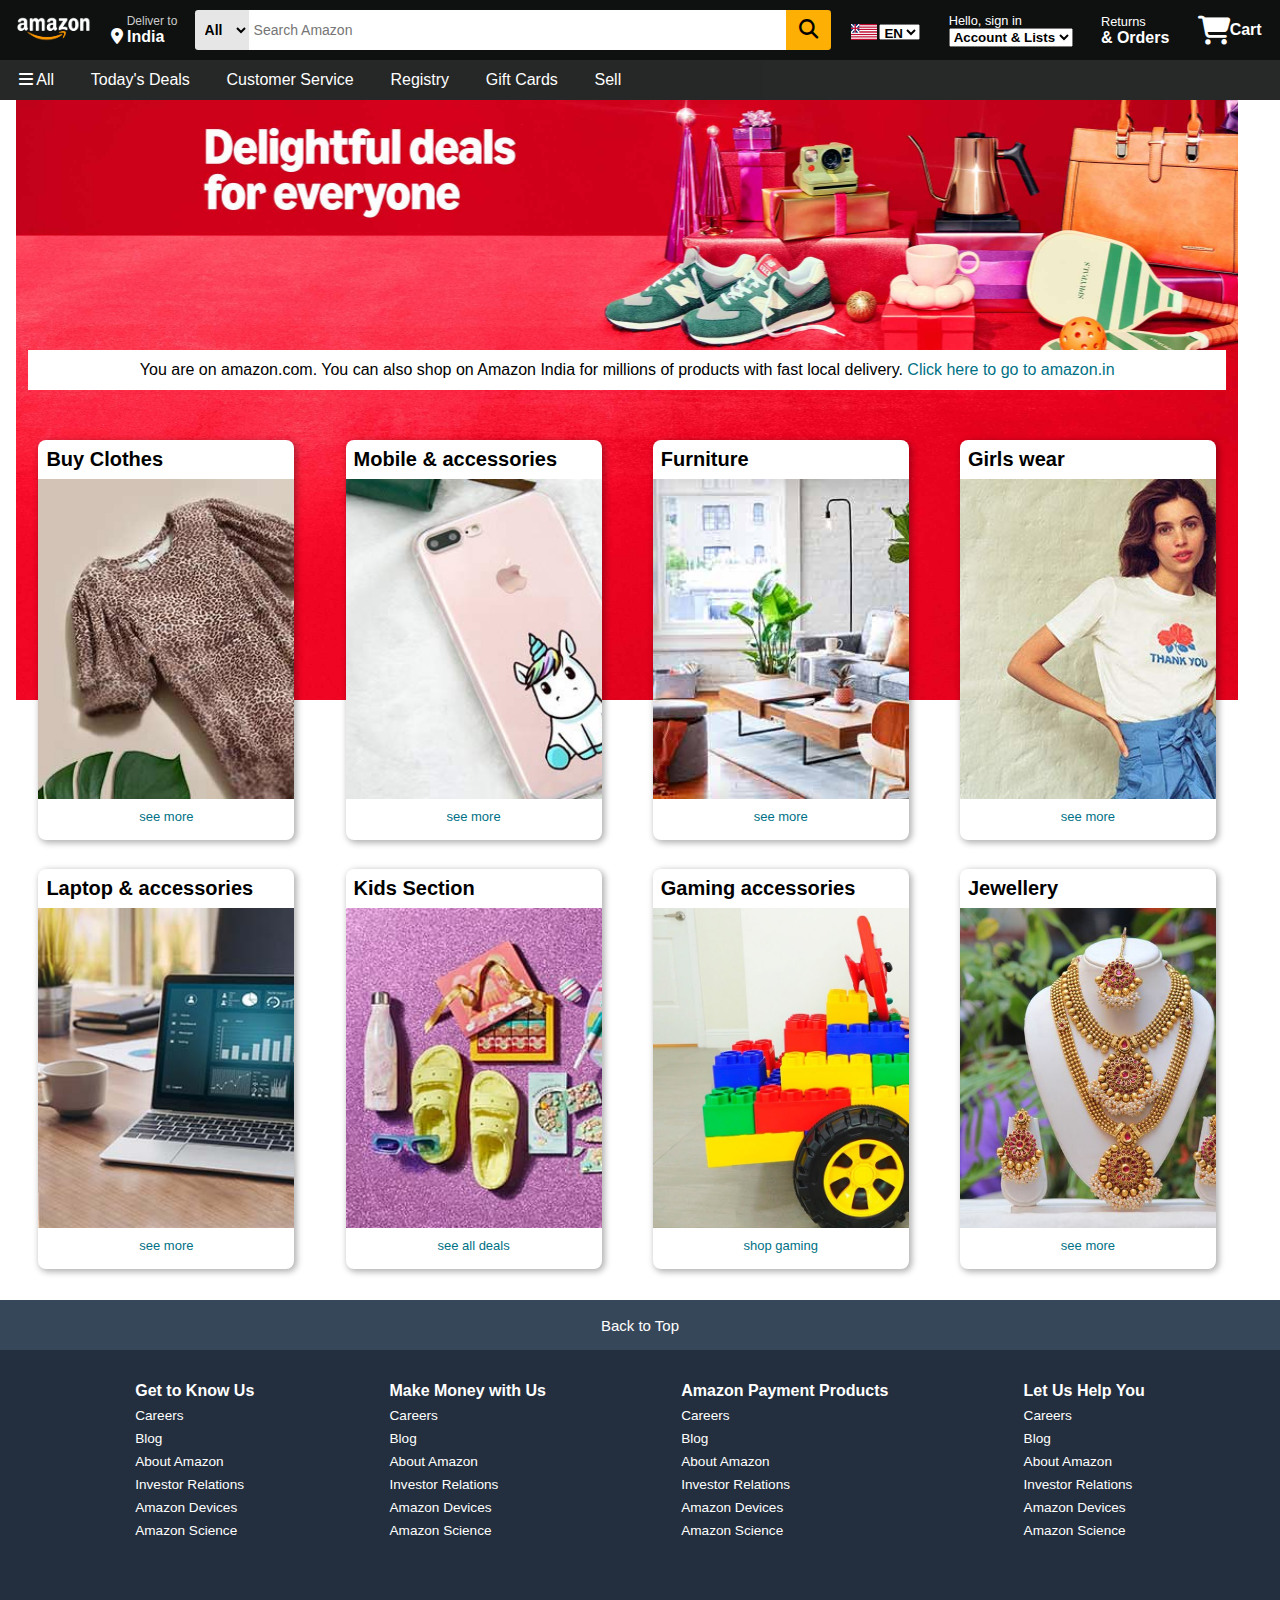
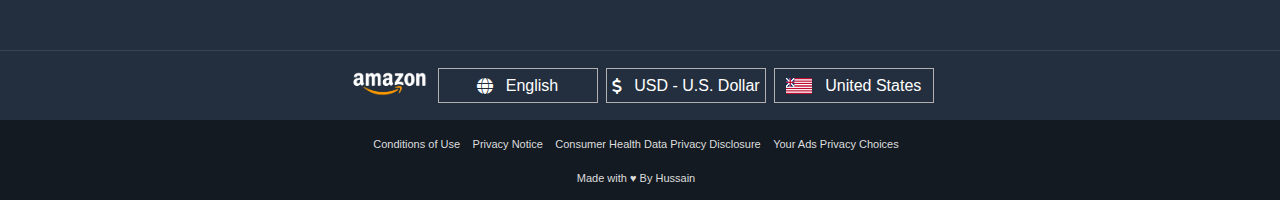
<file: index.html>
<!DOCTYPE html>
<html lang="en">
  <head>
    <meta charset="UTF-8" />
    <meta name="viewport" content="width=device-width, initial-scale=1.0" />
    <title>Amazone Clone</title>
    <link
      rel="stylesheet"
      href="https://cdnjs.cloudflare.com/ajax/libs/font-awesome/6.7.2/css/all.min.css"
      integrity="sha512-Evv84Mr4kqVGRNSgIGL/F/aIDqQb7xQ2vcrdIwxfjThSH8CSR7PBEakCr51Ck+w+/U6swU2Im1vVX0SVk9ABhg=="
      crossorigin="anonymous"
      referrerpolicy="no-referrer"
    />
    <link rel="stylesheet" href="style.css" />
  </head>
  <body>
    <header class="navbar">
      <div class="nav-logo border">
        <img src="./icons and images/logo.png" alt="logo" />
      </div>

      <div class="nav-deliver border">
        <p>Deliver to</p>
        <div class="nav-add">
          <i class="fa-solid fa-location-dot"></i>
          <span>India</span>
        </div>
      </div>

      <div class="nav-search">
        <select>
          <option>All</option>
        </select>
        <input type="text" placeholder="Search Amazon" />
        <div class="search-icon">
          <i class="fa-solid fa-magnifying-glass"></i>
        </div>
      </div>

      <div class="nav-country border">
        <img src="./icons and images/flag.png" alt="flag" />
        <select>
          <option>EN</option>
        </select>
      </div>

      <div class="nav-signin border">
        <p>Hello, sign in</p>
        <select>
          <option>Account & Lists</option>
        </select>
      </div>

      <div class="nav-return border">
        <p>Returns</p>
        <span>& Orders</span>
      </div>

      <div class="nav-cart border">
        <i class="fa-solid fa-cart-shopping"></i>
        <span>Cart</span>
      </div>
    </header>

    <div class="sub-header">
      <ul>
        <li style="color: white" class="border">
          <i class="fa-solid fa-bars"></i> <a href="#"> All</a>
        </li>
        <li><a href="#" class="border">Today's Deals</a></li>
        <li><a href="#" class="border">Customer Service</a></li>
        <li><a href="#" class="border">Registry</a></li>
        <li><a href="#" class="border">Gift Cards</a></li>
        <li><a href="#" class="border">Sell</a></li>
      </ul>
    </div>

    <main>
      <div class="hero-section">
        <div class="hero-msg">
          <p>
            You are on amazon.com. You can also shop on Amazon India for
            millions of products with fast local delivery.
            <a href="#">Click here to go to amazon.in</a>
          </p>
        </div>

        <div class="shop-section">
          <div class="box">
            <h2>Buy Clothes</h2>
            <div
              class="box-img"
              style="background-image: url('./icons and images/image2.jpg')"
            ></div>
            <a href="#">see more</a>
          </div>

          <div class="box">
            <h2>Mobile & accessories</h2>
            <div
              class="box-img"
              style="background-image: url('./icons and images/image3.jpg')"
            ></div>
            <a href="#">see more</a>
          </div>

          <div class="box">
            <h2>Furniture</h2>
            <div
              class="box-img"
              style="background-image: url('./icons and images/image4.jpg')"
            ></div>
            <a href="#">see more</a>
          </div>

          <div class="box">
            <h2>Girls wear</h2>
            <div
              class="box-img"
              style="background-image: url('./icons and images/image5.jpg')"
            ></div>
            <a href="#">see more</a>
          </div>

          <div class="box">
            <h2>Laptop & accessories</h2>
            <div
              class="box-img"
              style="background-image: url('./icons and images/image6.jpg')"
            ></div>
            <a href="#">see more</a>
          </div>

          <div class="box">
            <h2>Kids Section</h2>
            <div
              class="box-img"
              style="background-image: url('./icons and images/image7.jpg')"
            ></div>
            <a href="#">see all deals</a>
          </div>

          <div class="box">
            <h2>Gaming accessories</h2>
            <div
              class="box-img"
              style="background-image: url('./icons and images/image8.jpg')"
            ></div>
            <a href="#">shop gaming</a>
          </div>

          <div class="box">
            <h2>Jewellery</h2>
            <div
              class="box-img"
              style="background-image: url('./icons and images/image9.jpg')"
            ></div>
            <a href="#">see more</a>
          </div>
        </div>
      </div>
    </main>


    <footer>
       <div class="foot-panel1">
        <p>Back to Top</p>
       </div>

       <div class="foot-panel2">
        <ul>
            <p>Get to Know Us</p>
            <a href="#">Careers</a>
            <a href="#">Blog</a>
            <a href="#">About Amazon</a>
            <a href="#">Investor Relations</a>
            <a href="#">Amazon Devices</a>
            <a href="#">Amazon Science</a>

       </ul>

       <ul>
        <p>	
            Make Money with Us</p>
        <a href="#">Careers</a>
        <a href="#">Blog</a>
        <a href="#">About Amazon</a>
        <a href="#">Investor Relations</a>
        <a href="#">Amazon Devices</a>
        <a href="#">Amazon Science</a>

   </ul>

   <ul>
    <p>Amazon Payment Products</p>
    <a href="#">Careers</a>
    <a href="#">Blog</a>
    <a href="#">About Amazon</a>
    <a href="#">Investor Relations</a>
    <a href="#">Amazon Devices</a>
    <a href="#">Amazon Science</a>

</ul>

<ul>
    <p>Let Us Help You</p>
    <a href="#">Careers</a>
    <a href="#">Blog</a>
    <a href="#">About Amazon</a>
    <a href="#">Investor Relations</a>
    <a href="#">Amazon Devices</a>
    <a href="#">Amazon Science</a>

</ul>
       </div>

       <div class="foot-panel3">
        <div class="foot-logo">
            <img src="./icons and images/logo.png" alt="logo">
        </div>

        <div class="panel3-box">
            <i class="fa-solid fa-globe"></i>
            <p>English</p>
        </div>

        <div class="panel3-box">
            <i class="fa-solid fa-dollar-sign"></i>
            <p>USD - U.S. Dollar</p>
        </div>

        <div class="panel3-box">
             <img src="./icons and images/flag.png" alt="">
            <p> United States</p>
        </div>
       </div>

       <div class="foot-panel4">
        <ul>
            <a href="#">Conditions of Use</a>
            <a href="#">Privacy Notice</a>
            <a href="#">Consumer Health Data Privacy Disclosure</a>
            <a href="#">Your Ads Privacy Choices</a>
            
        </ul>
       <p> <a href="#">  Made with 	&#x2665 By Hussain</a> </p> 
       </div>
    </footer>
  </body>
</html>
</file>
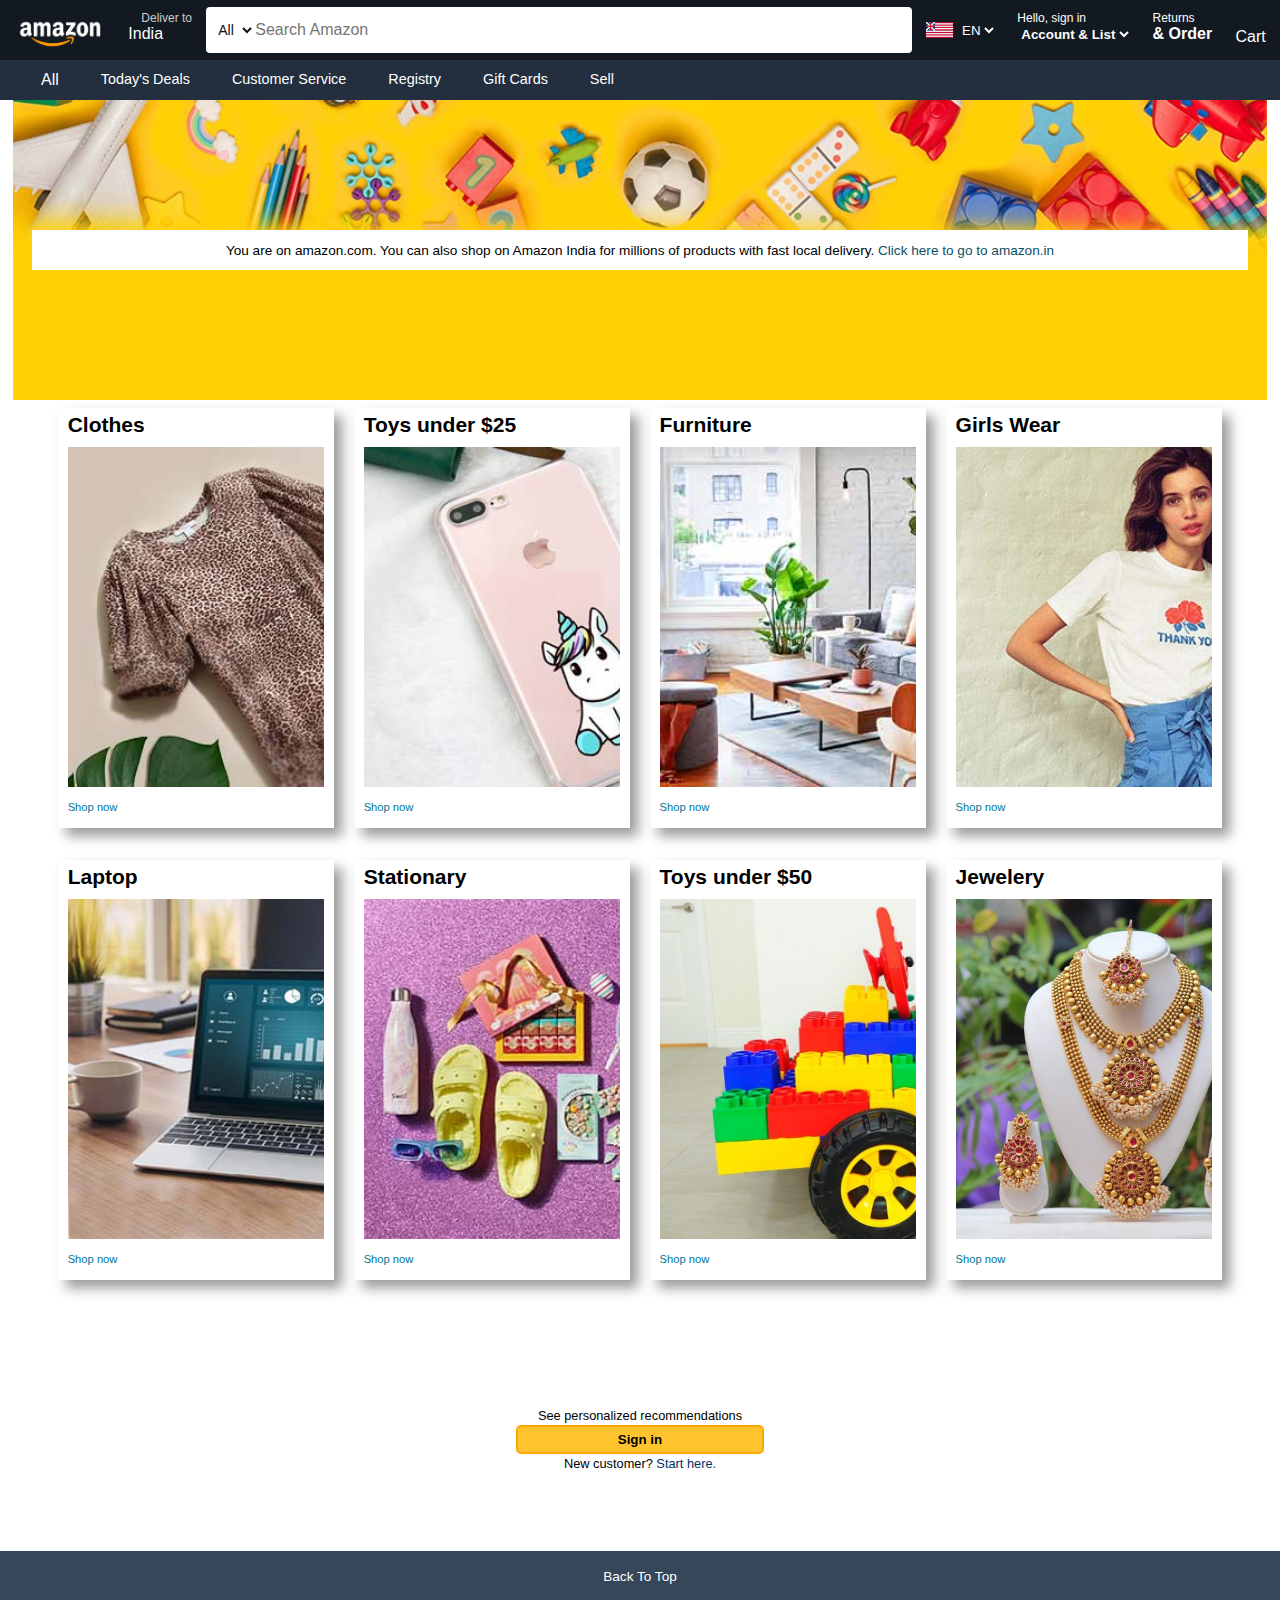
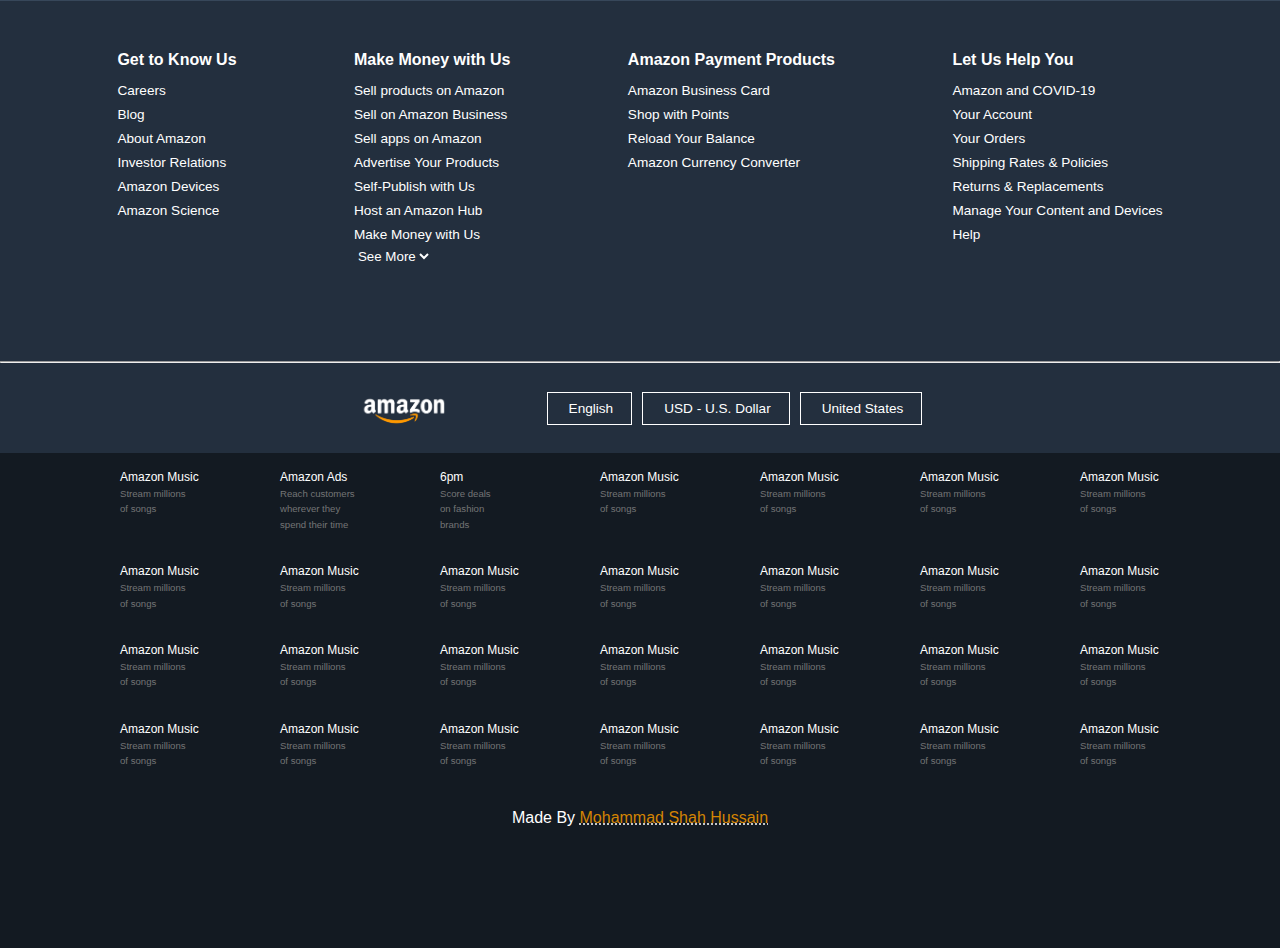
<file: icons and images/index.html>
<!DOCTYPE html>
<html lang="en">
<head>
    <meta charset="UTF-8">
    <meta name="viewport" content="width=device-width, initial-scale=1.0">
    <title>Amazon Clone</title>
    <link rel="stylesheet" href="style.css">
    <link rel="stylesheet" href="https://cdnjs.cloudflare.com/ajax/libs/font-awesome/6.5.2/css/all.min.css" integrity="sha512-SnH5WK+bZxgPHs44uWIX+LLJAJ9/2PkPKZ5QiAj6Ta86w+fsb2TkcmfRyVX3pBnMFcV7oQPJkl9QevSCWr3W6A==" crossorigin="anonymous" referrerpolicy="no-referrer" />
</head>


<body>


    <div class="container"> 

    <!-- header............................. -->
    <header> 
        <div class="navbar "> 

            <div class="logo border">
                <img src="logo.png" alt="logo"  >
             </div>

             <div class="box2 border">
                <p id="del"> Deliver to </p>

                <div class="location"> 
                    <i class="fa-solid fa-location-dot"></i>
                    <p>India</p>
                </div>
                
             </div>


             <div class="box3 ">

                <div class="left"> 
                    <select> 
                        <option value="all">  All </option>
                      
                    </select>
    
                    <input type="search" placeholder="Search Amazon">
                </div>
                 

                <div class="nav-icon">
                    <i class="fa-solid fa-magnifying-glass"></i>
                </div>

             </div>

             <div class="box4 border">
                <img src="flag.png" alt="flag">
                <select> 
                    <option value="EN"> EN</option>
                </select>
             </div>


             <div class="box5 border">
                <p>Hello, sign in</p>
                <select> 
                    <option value="Account"> Account & List</option>
                </select>
             </div>


             <div class="box6 border">
                <p > Returns     </p>
                <span >& Order </span>
                
             </div>

             <div class="cart border">
                <i class="fa-solid fa-cart-shopping"></i>
                <p>Cart</p>
             </div>
             
        </div>
        
    <div class="top-pannel1"> 

        <div class="box-all border2"> 
            <i class="fa-solid fa-bars"></i>
            <p>All</p> 
        </div>
      
        <a href="" class="border2">Today's Deals</a>
        <a href="" class="border2">Customer Service</a>
        <a href="" class="border2">Registry</a>
        <a href="" class="border2">Gift Cards</a>
        <a href="" class="border2"> Sell  </a>


</div>
    </header>

<!-- Hero Section......................................... -->


    <div class="hero-section">
        
        <div class="top-pannel2">
            <p>You are on amazon.com. You can also shop on Amazon India for millions of products with fast local delivery. <a href="">Click here to go to amazon.in</a></p>
        </div>

    </div>




    <!-- Content Section .......................... -->


    <div class="content-sec">


    <div class="content-box">

        <p>Clothes</p>

        <div class="product-img"> 

        </div>

        <a href="#"> Shop now</a>
    </div>



    <div class="content-box">

        <p>Toys under $25</p>

        <div class="product-img " style="background-image: url('image3.jpg');"> 

        </div>

        <a href="#"> Shop now</a>
    </div>

    <div class="content-box">

        <p>Furniture</p>

        <div class="product-img " style="background-image: url('image4.jpg');"> 

        </div>

        <a href="#"> Shop now</a>
    </div>

    <div class="content-box">

        <p>Girls Wear</p>

        <div class="product-img " style="background-image: url('image5.jpg');"> 

        </div>

        <a href="#"> Shop now</a>
    </div>


    <div class="content-box">

        <p>Laptop</p>

        <div class="product-img " style="background-image: url('image6.jpg');"> 

        </div>

        <a href="#"> Shop now</a>
    </div>

    <div class="content-box">

        <p>Stationary</p>

        <div class="product-img " style="background-image: url('image7.jpg');"> 

        </div>

        <a href="#"> Shop now</a>
    </div>

    <div class="content-box">

        <p>Toys under $50</p>

        <div class="product-img " style="background-image: url('image8.jpg');"> 

        </div>

        <a href="#"> Shop now</a>
    </div>

    <div class="content-box">

        <p>Jewelery</p>

        <div class="product-img " style="background-image: url('image9.jpg');"> 

        </div>

        <a href="#"> Shop now</a>
    </div>

    

    </div>



<div class="bottom-pannel">
    <p>See personalized recommendations</p>
    <button  >Sign in </button>
    <p>New customer? <a href="#">Start here. </a></p>
</div>



<div class="navFooterBackToTop">
    <p> Back To Top</p>
</div>


</div>

<footer> 
    <div class="footer-pannel1">

        <div class="foot-container1">
         
      
        <!-- list 1 -->
        <ul>
            <p>Get to Know Us</p>
                <li>Careers </li>
                <li>Blog </li>
                <li>About Amazon </li>
                <li>Investor Relations </li>
                <li>Amazon Devices </li>
                <li>Amazon Science </li>
        </ul>

<!-- list2   -->

        <ul>
            <p>Make Money with Us</p>
                <li>Sell products on Amazon </li>
                <li>Sell on Amazon Business </li>
                <li>Sell apps on Amazon</li>
                <li>Advertise Your Products </li>
                <li>Self-Publish with Us </li>
                <li> Host an Amazon Hub</li>
                <li>  Make Money with Us</li>
                <select> <option value="#">See More </option></select>
        </ul>

        <!-- list3 -->

        <ul>
            <p>Amazon Payment Products</p>
                <li>Amazon Business Card </li>
                <li>Shop with Points </li>
                <li>Reload Your Balance</li>
                <li> Amazon Currency Converter </li>
                 
        </ul>

        <!-- List 4 -->

        <ul>
            <p>Let Us Help You</p>
                <li>Amazon and COVID-19 </li>
                <li> Your Account </li>
                <li>Your Orders </li>
                <li>Shipping Rates & Policies </li>
                <li>Returns & Replacements </li>
                <li>Manage Your Content and Devices </li>
                <li>Help</li>
        </ul>


        </div>

    </div>

  <hr>

    <div class="footer-pannel2">

         
            <img  class="foot-logo" src="logo.png" alt="logo">
         

        <div class="foot-lang ">

            <div class="language footbox-border">
                <i class="fa-solid fa-globe"></i>
                <p>English</p>
            </div>

            <div class="dolar footbox-border">
                <i class="fa-solid fa-dollar-sign"></i>
                <p>   USD - U.S. Dollar  </p>
            </div>

            <div class="country footbox-border">
                <i class="fa-brands fa-usps"></i>
                <p>United States</p>
            </div>
        </div>

    </div>

    <div class="footer-pannel3">

<!-- Link Container 1............................................. -->


        <div class="link-container1">
         
      
            <!-- link1  -->

            <div class="link">
                <a href="#"> Amazon Music <br> <span> Stream millions <br> of songs </span> </a>
            </div>

            <!-- link2  -->
             
            <div class="link">
                <a href="#">   Amazon Ads  <br> <span> Reach customers <br> wherever they <br> spend their time </span> </a>
            </div>

            <!-- link3  -->
             
            <div class="link">
                <a href="#">   6pm  <br> <span> Score deals <br> on fashion  <br> brands </span> </a>
            </div>

            <!-- link4  -->
             
            <div class="link">
                <a href="#"> Amazon Music <br> <span> Stream millions <br> of songs </span> </a>
            </div>

              <!-- link5  -->
             
              <div class="link">
                <a href="#"> Amazon Music <br> <span> Stream millions <br> of songs </span> </a>
            </div>

            <!-- link6  -->
             
            <div class="link">
                <a href="#"> Amazon Music <br> <span> Stream millions <br> of songs </span> </a>
            </div>

            <!-- link7  -->
             
            <div class="link">
                <a href="#"> Amazon Music <br> <span> Stream millions <br> of songs </span> </a>
            </div>



        </div>


        <!-- Link Container 2.................................. -->


        <div class="link-container1">
         
      
            <!-- link1  -->

            <div class="link">
                <a href="#"> Amazon Music <br> <span> Stream millions <br> of songs </span> </a>
            </div>

            <!-- link2  -->
             
            <div class="link">
                <a href="#"> Amazon Music <br> <span> Stream millions <br> of songs </span> </a>
            </div>

            <!-- link3  -->
             
            <div class="link">
                <a href="#"> Amazon Music <br> <span> Stream millions <br> of songs </span> </a>
            </div>

            <!-- link4  -->
             
            <div class="link">
                <a href="#"> Amazon Music <br> <span> Stream millions <br> of songs </span> </a>
            </div>

              <!-- link5  -->
             
              <div class="link">
                <a href="#"> Amazon Music <br> <span> Stream millions <br> of songs </span> </a>
            </div>

            <!-- link6  -->
             
            <div class="link">
                <a href="#"> Amazon Music <br> <span> Stream millions <br> of songs </span> </a>
            </div>

            <!-- link7  -->
             
            <div class="link">
                <a href="#"> Amazon Music <br> <span> Stream millions <br> of songs </span> </a>
            </div>



        </div>



<!-- Link Container 3................................................. -->



        <div class="link-container1">
         
      
            <!-- link1  -->

            <div class="link">
                <a href="#"> Amazon Music <br> <span> Stream millions <br> of songs </span> </a>
            </div>

            <!-- link2  -->
             
            <div class="link">
                <a href="#"> Amazon Music <br> <span> Stream millions <br> of songs </span> </a>
            </div>

            <!-- link3  -->
             
            <div class="link">
                <a href="#"> Amazon Music <br> <span> Stream millions <br> of songs </span> </a>
            </div>

            <!-- link4  -->
             
            <div class="link">
                <a href="#"> Amazon Music <br> <span> Stream millions <br> of songs </span> </a>
            </div>

              <!-- link5  -->
             
              <div class="link">
                <a href="#"> Amazon Music <br> <span> Stream millions <br> of songs </span> </a>
            </div>

            <!-- link6  -->
             
            <div class="link">
                <a href="#"> Amazon Music <br> <span> Stream millions <br> of songs </span> </a>
            </div>

            <!-- link7  -->
             
            <div class="link">
                <a href="#"> Amazon Music <br> <span> Stream millions <br> of songs </span> </a>
            </div>



        </div>




        <!-- Link Container 4................................................. -->



        <div class="link-container1">
         
      
            <!-- link1  -->

            <div class="link">
                <a href="#"> Amazon Music <br> <span> Stream millions <br> of songs </span> </a>
            </div>

            <!-- link2  -->
             
            <div class="link">
                <a href="#"> Amazon Music <br> <span> Stream millions <br> of songs </span> </a>
            </div>

            <!-- link3  -->
             
            <div class="link">
                <a href="#"> Amazon Music <br> <span> Stream millions <br> of songs </span> </a>
            </div>

            <!-- link4  -->
             
            <div class="link">
                <a href="#"> Amazon Music <br> <span> Stream millions <br> of songs </span> </a>
            </div>

              <!-- link5  -->
             
              <div class="link">
                <a href="#"> Amazon Music <br> <span> Stream millions <br> of songs </span> </a>
            </div>

            <!-- link6  -->
             
            <div class="link">
                <a href="#"> Amazon Music <br> <span> Stream millions <br> of songs </span> </a>
            </div>

            <!-- link7  -->
             
            <div class="link">
                <a href="#"> Amazon Music <br> <span> Stream millions <br> of songs </span> </a>
            </div>



        </div>


        <div class="foot-pannel4">
            <p>Made By <span>Mohammad Shah Hussain </span>  </p>
        </div>

    </div>


    
</footer>

</body>
</html>
</file>
<file: style.css>
* {
  margin: 0;
  padding: 0;
  box-sizing: border-box;
  /* color: white; */
  font-family: sans-serif, Arial, Helvetica, sans-serif;
  text-decoration: none;
}

.navbar {
  height: 60px;
  background-color: #0f1111;
  display: flex;
  justify-content: space-evenly;
  align-items: center;
}

/* Box-1 */

.nav-logo {
  padding: 0.1rem;
  display: flex;
  align-items: center;
}
.nav-logo img {
  height: 45px;
}

.border {
  border: 2px solid transparent;
}

.border:hover {
  border: 2px solid white;
}

.nav-logo:hover {
  cursor: pointer;
}

/* Box-2*************** */

.nav-deliver {
  height: 50px;
  padding: 0 5px;
  display: flex;
  flex-direction: column;
  justify-content: center;
  /* align-items: center; */
}

.nav-deliver p {
  margin-left: 1rem;
  font-size: 12px;
  color: #cccccc;
}

.nav-deliver span {
  font-size: 1rem;
  font-weight: 700;
  color: white;
}

.nav-deliver i {
  color: white;
}

.nav-deliver:hover {
  cursor: pointer;
}

/* Box-3*************** */

.nav-search {
  display: flex;
  align-items: center;
  width: 50vw;
  height: 40px;
  display: flex;
  border: 2px solid transparent;
  border-radius: 5px;
  /* padding: 5px; */
  transition: all 0.2s ease;
}

/* Highlight the border when any child (select or input) is focused */
.nav-search:focus-within {
  border-color: rgb(255, 162, 0);
}

/* Styling for the select element */
.nav-search select {
  border: none;
  outline: none;
  font-size: 14px;
  /* padding: 5px; */

  background-color: #e6e6e6;
  width: 54px;
  height: 40px;
  border-top-left-radius: 0.2rem;
  border-bottom-left-radius: 0.2rem;
  padding: 0 6px;
  /* border-right: 1px solid black; */
}

/* Styling for the input element */
.nav-search input {
  flex: 1;
  border: none;
  outline: none;
  padding: 0 5px;
  font-size: 14px;
  height: 40px;
}

/* Styling for the search icon */
.nav-search .search-icon {
  height: 40px;
  width: 45px;
  display: flex;
  align-items: center;
  justify-content: center;
  background-color: rgb(254, 175, 4);
  color: rgb(0, 0, 0);
  cursor: pointer;

  border-top-right-radius: 0.2rem;
  border-bottom-right-radius: 0.2rem;
}

.search-icon i {
  font-size: 1.2rem;
}

/* Box-4*********** */

.nav-country {
  color: white;
  display: flex;
  align-items: end;
  gap: 2px;
  height: 40px;
  padding: 0 0.5rem;
  padding-bottom: 0.5rem;
}

.nav-country img,
.nav-country select {
  /* width: 1.5rem; */
  height: 1rem;
}

/* Box*5---------------- */
.nav-signin {
  color: white;
  height: 50px;
  display: flex;
  flex-direction: column;
  justify-content: center;
  padding: 0 0.5rem;
}

.nav-signin p {
  font-size: 0.8rem;
}

select {
  font-weight: 700;
}

/* Box-6 ***************** */

.nav-return {
  color: white;
  height: 50px;
  display: flex;
  flex-direction: column;
  justify-content: center;
  padding: 0 0.5rem;
}

.nav-return p {
  font-size: 0.8rem;
}

span {
  font-weight: 700;
}

/* Box-7************* */

.nav-cart {
  color: white;
  height: 50px;
  display: flex;
  align-items: center;
  padding: 0 0.5rem;
}

.nav-cart i {
  font-size: 1.8rem;
}

select:hover,
.search-icon:hover,
.nav-country:hover,
.nav-return:hover,
.nav-cart:hover {
  cursor: pointer;
  opacity: 95%;
}

.nav-search:hover {
  box-shadow: 2px 2px 2px 0px rgba(255, 208, 0, 0.4);
}

/* Sub-header */

.sub-header {
  height: 40px;
  background-color: #0f1111;
  opacity: 90%;
  display: flex;
 
  align-items: center;
}
.sub-header ul {
  max-width: 50vw;
  flex-grow: 1;
  display: flex;
  justify-content: space-evenly;
  align-items: center;
}

.sub-header li {
  display: inline;
  padding: .5rem 1rem;
  
}

.sub-header a {
  color: white;
  height: 36px;
  display: inline;
   
}


.hero-msg{
    display: inline;
    width: 98%;
    background-color: white;
    color: black;
    height: 40px;
    display: flex;
    justify-content: center;
    align-items: center;
    position: relative;
    z-index: 100;
    top: 250px;
    
            left: 50%; /* Move the element to the center of the container */
            transform: translateX(-50%);
    
}

.hero-msg a{
    color: #007185;
}





/* Hero Section****************** */

main {
  width: 98vw;
  text-align: center;
  background-color: #ffffff;
  padding: 0 1rem;
  /* margin-bottom: 2rem; */
  margin-bottom: 300px;
}

.hero-section {
    background-image: url("./icons and images/HERO.jpg");
    background-size:cover ;
    background-repeat: no-repeat;
    background-position: center;
    background-color: #e3e6e6;
    height: 600px;
    /* margin-bottom: 2rem; */
 
}

 


/* Shop Section */

.shop-section{
    display: flex;
    flex-wrap: wrap;
    justify-content: space-evenly;
    align-items: center;
    /* position: relative;
    top: 300px; */
    margin-top: 300px;
    gap: 1.8rem;
}

.box{
    width: 20vw;
    height: 400px;
    background-color: rgb(255, 255, 255);
      box-shadow: 2px 2px 6px 1px rgba(0, 0, 0, 0.3);
    border-radius: .5rem;
    transition: all .2s ease-in-out;
}

.box:hover{
    scale: 1.02;
  
}

.box h2{
    margin: .5rem 0;
    text-align: left;
    margin-left: .5rem;
    font-size: 20px;
}


.box-img{
    background-size: cover;
    width: 100%;
    height: 80%;
    margin: .5rem 0;
    
}

.box a{
    font-size: 13px;
    color: #007185;
     
}


/* Footer */
footer{
    margin-top: 600px;
}

.foot-panel1{
    
    height: 50px;
    background-color: #37475a;
    display: flex;
    justify-content: center;
    align-items: center;
    font-size: 15px;
    color: white;
}

.foot-panel1:hover{
    opacity: 95%;
    cursor: pointer;
}

.foot-panel2{
    height: 300px;
    background-color: #232f3e;
    display: flex;
    justify-content: space-evenly;
    

}

.foot-panel2 ul{
    margin-top: 2rem;
    display: flex;
    flex-direction: column;
     
}

.foot-panel2 a  {
    color: white;
    font-size: 0.85rem;
    margin-top: .5rem;
}
.foot-panel2 p{
    color: white;
    font-weight: 700;
}

.foot-panel3{
    border-top: 1px solid rgba(255, 255, 255, 0.1);
    background-color: #232f3e;
    display: flex;
    justify-content: center;
    align-items: center;
    height: 70px;
    gap: .5rem;
}

.foot-logo {
    padding: 0.1rem;
    display: flex;
    align-items: center;
  }
  .foot-logo img {
    height: 45px;
  }

  .panel3-box{
    width: 10rem;
    height: 2.2rem;
    border: 1px solid rgb(178, 176, 176);
    display: flex;
    justify-content: center;
    align-items: center;
    gap: .8rem;
    color: white;
  }

  .panel3-box img {
    
    height: 1rem;
  }

   .panel3-box:hover, .foot-logo img:hover {
    cursor: pointer;
  }


  .foot-panel4{
    height: 80px;
    background-color: #131a22;
    display: flex;
    flex-direction: column;
    justify-content: center;
    align-items: center;
    gap: 1rem;
  }

  .foot-panel4 a{
    color: #dddddd;
    font-size: 11px;
    margin-right: .5rem;
  }
</file>
<file: icons and images/style.css>
*{
    margin: 0;
    padding: 0;
    text-decoration: none;
    font-family: Arial, Helvetica, sans-serif;
    box-sizing: border-box;
}

.container {
    width: 100vw;
    display: flex;
    flex-direction: column;
    align-items: center;
}

.navbar {
    height: 60px;
    width: 100vw;
    background-color: #131921;
    display: flex;
    justify-content: space-evenly;
    align-items: center;
}
 

.border {
    border: 1.5px solid transparent;
    height: 50px;
    padding: 5px;
}

.border:hover {
    border: 1.5px solid white;
    cursor: pointer;
}




.logo img {
    height: 50px;
    
}


#del {
    color: #cccccc;
    font-size: 12px;
    margin-left: 18px;
   
}
.location {
    display: flex;
    color: white;
}

.location i {
    padding-right: 5px;
}


.box3 {
    height: 40px;
    background-color: rgb(255, 255, 255);
    width: 700px;
    display: flex;
    align-items: center;
    border-radius: 4px;
    justify-content: space-between;
    box-sizing: content-box;
     
   
}

.left {
    display: flex;
}

.box3 select {
    border: none;
    height: 35px;
    color: #0f1111;
    padding: 5px;
    font-size: 14px;
    border-top-left-radius: 4px;
    border-bottom-left-radius: 4px;
}

.box3 input {
    height: 35px;
    width: 600px;
    border: none;
    font-size: 1rem;
}

.box3 select:hover {
 cursor: pointer;
}

input:focus {
    outline : none;  
}


.nav-icon {
    height: 40px;
    width: 45px;   
    background-color: #ffffff;
    display: flex;
    justify-content: center;
    align-items: center;
    border-top-right-radius: 4px;
    border-bottom-right-radius: 4px;
     
     

}

.nav-icon:hover {
    background-color: #d48402;
    transition-duration: 100ms;
    transition: ease-in-out
}

.nav-icon i {
    font-size: 1.4rem;  
    
}

.box4 {
    display: flex;
    align-items: center;
    gap: 5px;
}


.box4  img {

    height: 1rem;
    

}


select {
    border: none;
    color: white;
    background-color: transparent;
}


.box3, .nav-icon {
     
    border: 3px solid transparent;
     
    
     
}

.box3:hover {
     
    border: 3px solid #d48402;
    border-radius: 06px;
    cursor: pointer;
    
     
}


.box5 p, .box6 p  {
    color: white;
    font-size: 0.75rem;
}


.box5 select {
    font-weight: 700;
    


}

.box6 section  {
    color: white;
}

.box6 span {
    color: white;
    font-weight: 700;
}

 

 .cart {
    display: flex;
    color: white;
    align-items: center;
    justify-content: center;
    gap: .2rem;
    
 }


 .cart i {
    font-size: 1.8rem;
 }

 .cart p {
    align-self:last baseline;
    margin-bottom: .2rem;
 }


 .top-pannel1{
    height: 40px;
    background-color: #232f3e;
    display: flex;
    align-items: center;
     
 }

 .box-all {
    display: flex;
    align-items: center;
    gap: 5px;
  
        margin-left: 30px;
    
 }


 .box-all p {
     color: white;
 }


  .top-pannel1 a {
    margin-left: 30px;
    color: white;
    font-size: 0.9rem;
 }

 .top-pannel1 i {
    
    color: white;
    font-size: 0.9rem;
 }


 .border2 {
    border: 1.5px solid transparent;
    height: 30px;
    padding: 5px;
}

.border2:hover {
    border: 1.5px solid white;
    cursor: pointer;
}
 


/* Hero Section.................................... */

.hero-section {
    height: 300px;
    width: 98vw;
    background-image: url("image1.jpg");
    background-size: cover;
    background-position: center;
    padding: 0 15px;
    display: flex;
    justify-content: center;
    align-items: center;

 
    
}

.top-pannel2 {
    height: 40px;
    width: 95vw;
    background-color: rgb(255, 255, 255);
   
   
  display: flex;
  justify-content: center;
  align-items: center;
    
}


.top-pannel2 a {

    color: RGB(11 80 101);
    font-size: .85rem;
}


.top-pannel2 p {
    font-size: .85rem;
}


/* Content Section..................................... */


.content-sec{
    width: 94vw;
    display: flex;
    justify-content: space-evenly;
    flex-wrap: wrap;
    margin-top: .5rem;
    margin-bottom: 1rem;
}

.content-box{
    height: 420px;
    width: 23%;
    box-shadow: 8px 8px 12px rgba(0, 0, 0, 0.4);
   
    padding: 5px 10px;
    margin-bottom: 2rem;
    
   
    }


    .product-img{
        background-image: url("image2.jpg");
        background-size: cover;
        
        height: 340px;
        width: 100%;
        margin: 10px 0;
        
       
    }

    .content-box a{
        color: RGB(4 117 152);
        font-size: 0.7rem;
      
        margin: 5px 0;
        
        
    }


    .content-box p{
        font-size: 21px;
        font-weight: 700;
      
        
    }


    


    .bottom-pannel {
        text-align: center;
        margin : 80px 0;
         
    }
 

    .bottom-pannel a {
        color: #002e66;
        font-size: 0.8rem;
        
    }

    .bottom-pannel a:hover {
        color: rgb(188, 40, 3);
        
    }

    .bottom-pannel p {
         
        font-size: 0.8rem;
    }

    .bottom-pannel button {
        border: none;
        background-color: #ffc42d;
        border: 2px solid orange;
        border-radius: 5px;
        padding: 5px 100px;
        margin: 2px 0;
        font-weight: 700;
    }

    .bottom-pannel button:hover {
        cursor: pointer;
        background-color: #d69a03;
    }



    /* nav Footer Back To Top */
    
    .navFooterBackToTop {
        height: 50px;
        width: 100vw;
        background-color:  #37475a;
         display: flex;
         justify-content: center;
         align-items: center;
         color: white;
         font-size: 0.85rem;
    }

    .navFooterBackToTop:hover {

        background-color:  #495f7b;
        cursor: pointer;

    }


    /* footer pannel ...........................*/


    .footer-pannel1{
        height: 40vh;
        width: 100vw;
        background-color: #232f3e;
        

    }

    .footer-pannel2{
        height: 10vh;
        width: 100vw;
        background-color: #232f3e;
         
    }

    hr{
        height: 1px;
        background: rgb(255, 253, 253);
         
    }

    .footer-pannel1 p {
        color: white;
        font-weight: 700;
        margin-bottom: 10px;
    }


    .footer-pannel1 li {
        color: white;
        font-size: 0.85rem;
        line-height: 1.5rem;
        list-style: none;
    }


    .footer-pannel1 li:hover{
        cursor: pointer;
        text-decoration: underline;
       

    }



.foot-container1{
        display: flex;
        justify-content: space-evenly;
         align-content: top;
         padding-top: 50px;
}
    



.footer-pannel2 {

    display: flex;
    justify-content: center;
    align-items: center;
    
}
.foot-logo {
    
    margin-right: 100px;
    height: 50px;
    margin-top: 10px;
     
}

 


.foot-lang   {
    display: flex;
    gap: 10px;
}

.language, .country, .dolar {
    display: flex;
    gap: 3px;
    font-size: 0.85rem;

}

.footbox-border {
    border: 1px solid white;
    padding: 8px 18px;
    color: white;
    
}


.footbox-border:hover, .foot-logo:hover {
    cursor: pointer;
}


/* footer Pannel 3.............................. */

.footer-pannel3 {
    background-color: #131a22;
    height: 55vh;
}


.link {
    width: 80px;
    line-height: 0.85rem ;
    
    
}


.link:hover {
    
    text-decoration: underline;
    color: white;
    
    
}


.link a {
    font-size: 0.75rem;
    color: white;
     

}
.link span {
    font-size: 0.6rem;
    color: #747576;
    
    
}


/* Link Container.......................... */


.link-container1 {
    display: flex;
    justify-content: center;
    align-items: top;
    gap: 5rem;
    padding: 1rem;
}




/* Foot-pannel4................... */


.foot-pannel4 {
    color: white;
    text-align: center;
    padding: 25px;
}


.foot-pannel4 span  {
    text-decoration: rgb(255, 255, 255) dotted underline;
   color: #d48402;
}
</file>
